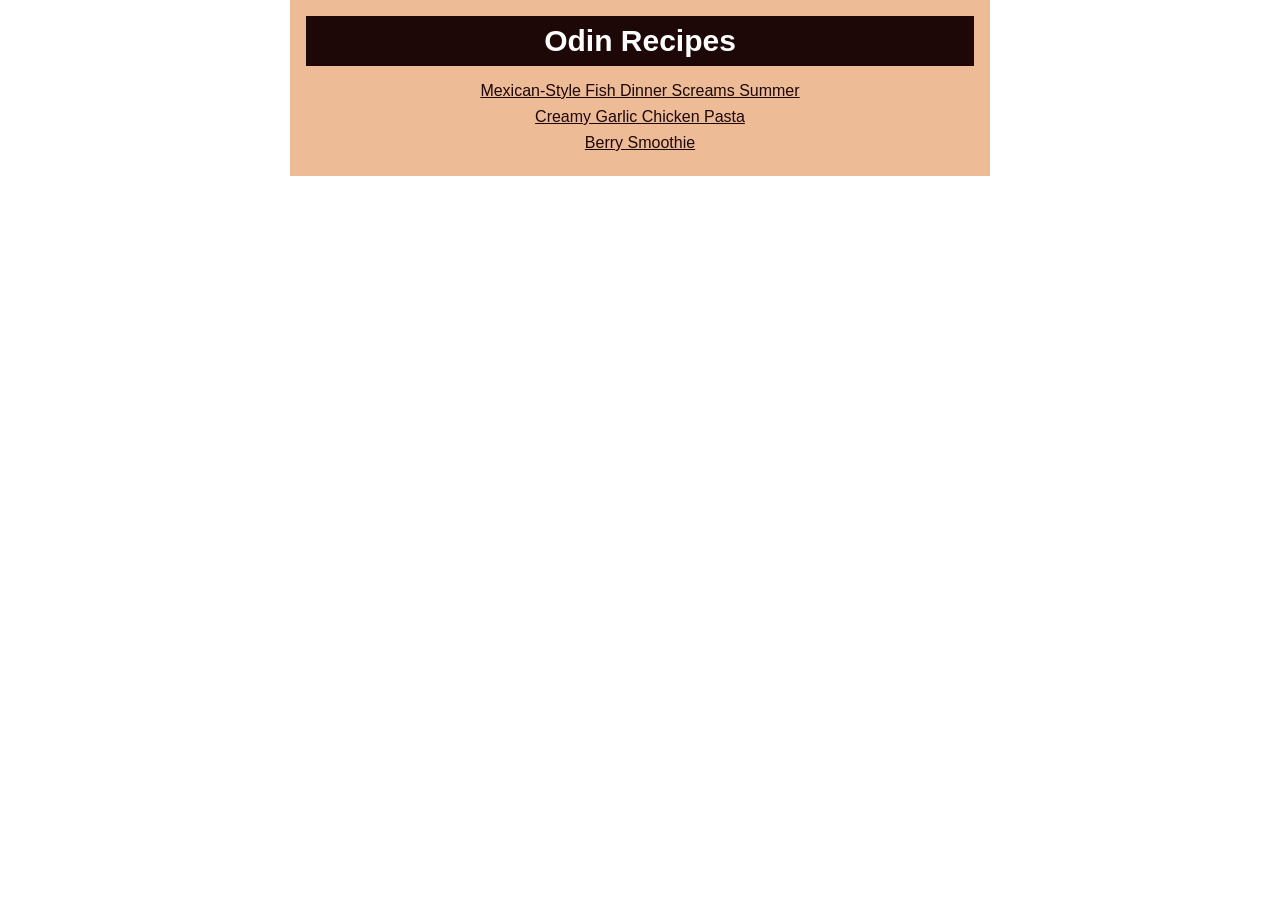
<file: index.html>
<!doctype html>
<html lang="en">
  <head>
    <meta charset="UTF-8" />
    <meta name="viewport" content="width=device-width, initial-scale=1.0" />
    <link rel="stylesheet" href="css/styles.css" />
    <title>Odin Recipes</title>
  </head>
  <body>
    <div class="container">
      <h1 class="title">Odin Recipes</h1>
      <ul class="recipes-list">
        <li>
          <a class="recipes-link" href="./recipes/mexican-fish-dinner.html"
            >Mexican-Style Fish Dinner Screams Summer</a
          >
        </li>
        <li>
          <a class="recipes-link" href="./recipes/garlic-chicken-pasta.html"
            >Creamy Garlic Chicken Pasta</a
          >
        </li>
        <li>
          <a class="recipes-link" href="./recipes/berry-smoothie.html"
            >Berry Smoothie</a
          >
        </li>
      </ul>
    </div>
  </body>
</html>
</file>
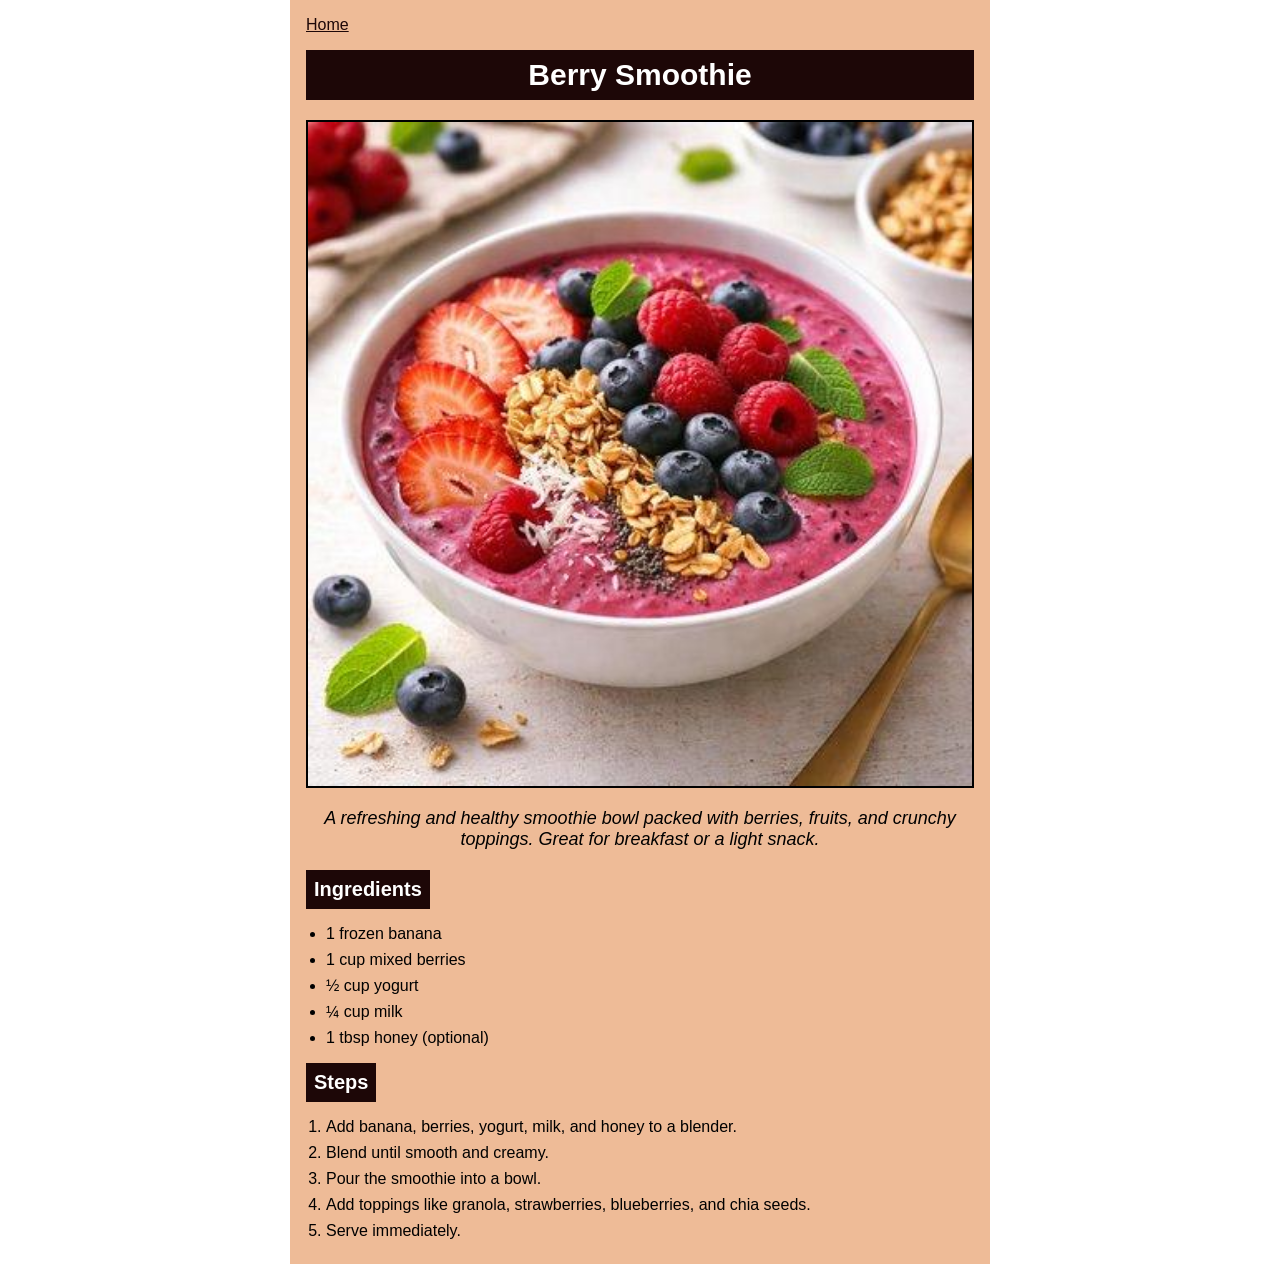
<file: recipes/berry-smoothie.html>
<!doctype html>
<html lang="en">
  <head>
    <meta charset="UTF-8" />
    <meta name="viewport" content="width=device-width, initial-scale=1.0" />
    <link rel="stylesheet" href="../css/styles.css" />
    <title>Berry Smoothie</title>
  </head>
  <body>
    <div class="container">
      <a class="back-link" href="/">Home</a>
      <h1 class="title">Berry Smoothie</h1>
      <img
        class="recipe-img"
        src="../img/berry-smoothie.jpeg"
        alt="Berry Smoothie bowl"
        width="500"
      />
      <p class="recipe-descr">
        A refreshing and healthy smoothie bowl packed with berries, fruits, and
        crunchy toppings. Great for breakfast or a light snack.
      </p>

      <h2 class="subtitle">Ingredients</h2>
      <ul class="recipe-ing-list">
        <li>1 frozen banana</li>
        <li>1 cup mixed berries</li>
        <li>½ cup yogurt</li>
        <li>¼ cup milk</li>
        <li>1 tbsp honey (optional)</li>
      </ul>

      <h2 class="subtitle">Steps</h2>
      <ol class="recipe-steps-list">
        <li>Add banana, berries, yogurt, milk, and honey to a blender.</li>
        <li>Blend until smooth and creamy.</li>
        <li>Pour the smoothie into a bowl.</li>
        <li>
          Add toppings like granola, strawberries, blueberries, and chia seeds.
        </li>
        <li>Serve immediately.</li>
      </ol>
    </div>
  </body>
</html>
</file>
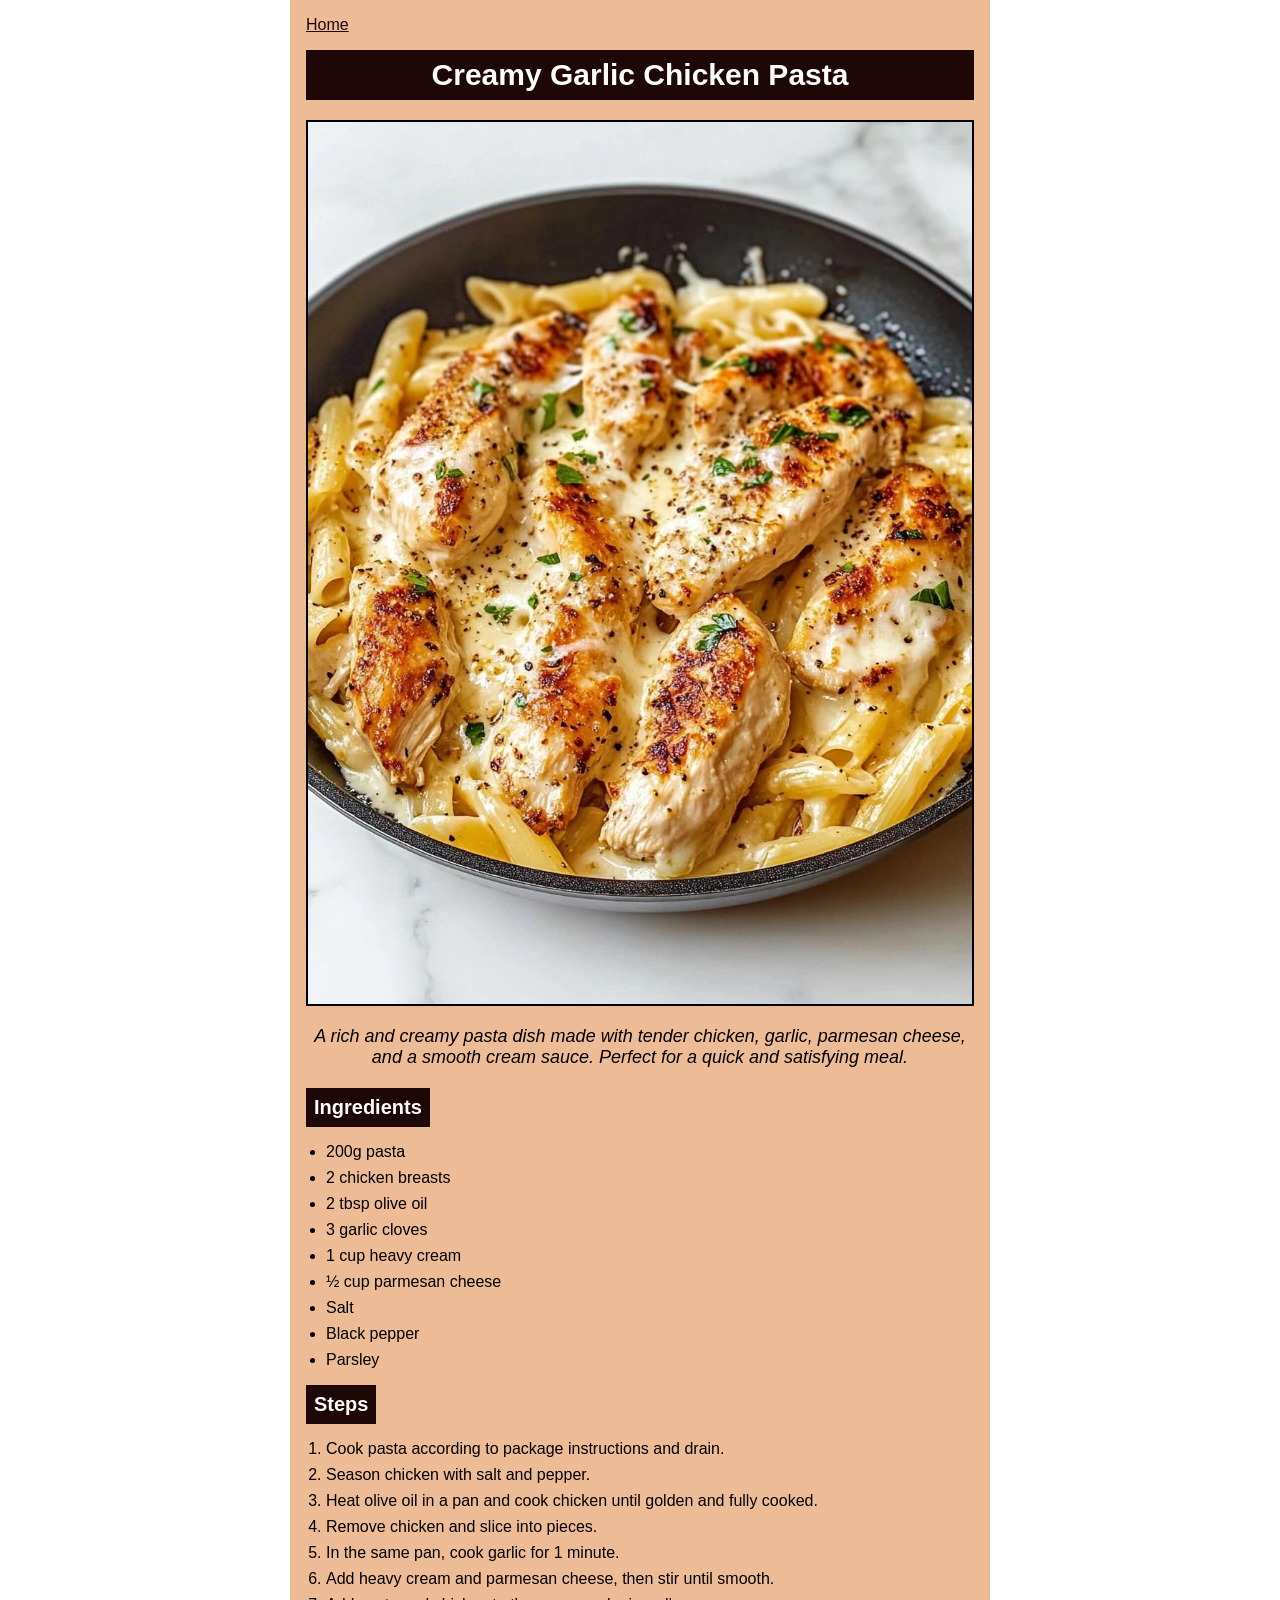
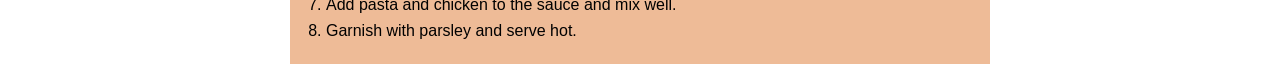
<file: recipes/garlic-chicken-pasta.html>
<!doctype html>
<html lang="en">
  <head>
    <meta charset="UTF-8" />
    <meta name="viewport" content="width=device-width, initial-scale=1.0" />
    <link rel="stylesheet" href="../css/styles.css" />
    <title>Creamy Garlic Chicken Pasta</title>
  </head>
  <body>
    <div class="container">
      <a class="back-link" href="/">Home</a>
      <h1 class="title">Creamy Garlic Chicken Pasta</h1>
      <img
        class="recipe-img"
        src="../img/garlic-chicken-pasta.jpeg"
        alt="Creamy Garlic Chicken Pasta"
        width="500"
      />
      <p class="recipe-descr">
        A rich and creamy pasta dish made with tender chicken, garlic, parmesan
        cheese, and a smooth cream sauce. Perfect for a quick and satisfying
        meal.
      </p>
      <h2 class="subtitle">Ingredients</h2>
      <ul class="recipe-ing-list">
        <li>200g pasta</li>
        <li>2 chicken breasts</li>
        <li>2 tbsp olive oil</li>
        <li>3 garlic cloves</li>
        <li>1 cup heavy cream</li>
        <li>½ cup parmesan cheese</li>
        <li>Salt</li>
        <li>Black pepper</li>
        <li>Parsley</li>
      </ul>
      <h2 class="subtitle">Steps</h2>
      <ol class="recipe-steps-list">
        <li>Cook pasta according to package instructions and drain.</li>
        <li>Season chicken with salt and pepper.</li>
        <li>
          Heat olive oil in a pan and cook chicken until golden and fully
          cooked.
        </li>
        <li>Remove chicken and slice into pieces.</li>
        <li>In the same pan, cook garlic for 1 minute.</li>
        <li>Add heavy cream and parmesan cheese, then stir until smooth.</li>
        <li>Add pasta and chicken to the sauce and mix well.</li>
        <li>Garnish with parsley and serve hot.</li>
      </ol>
    </div>
  </body>
</html>
</file>
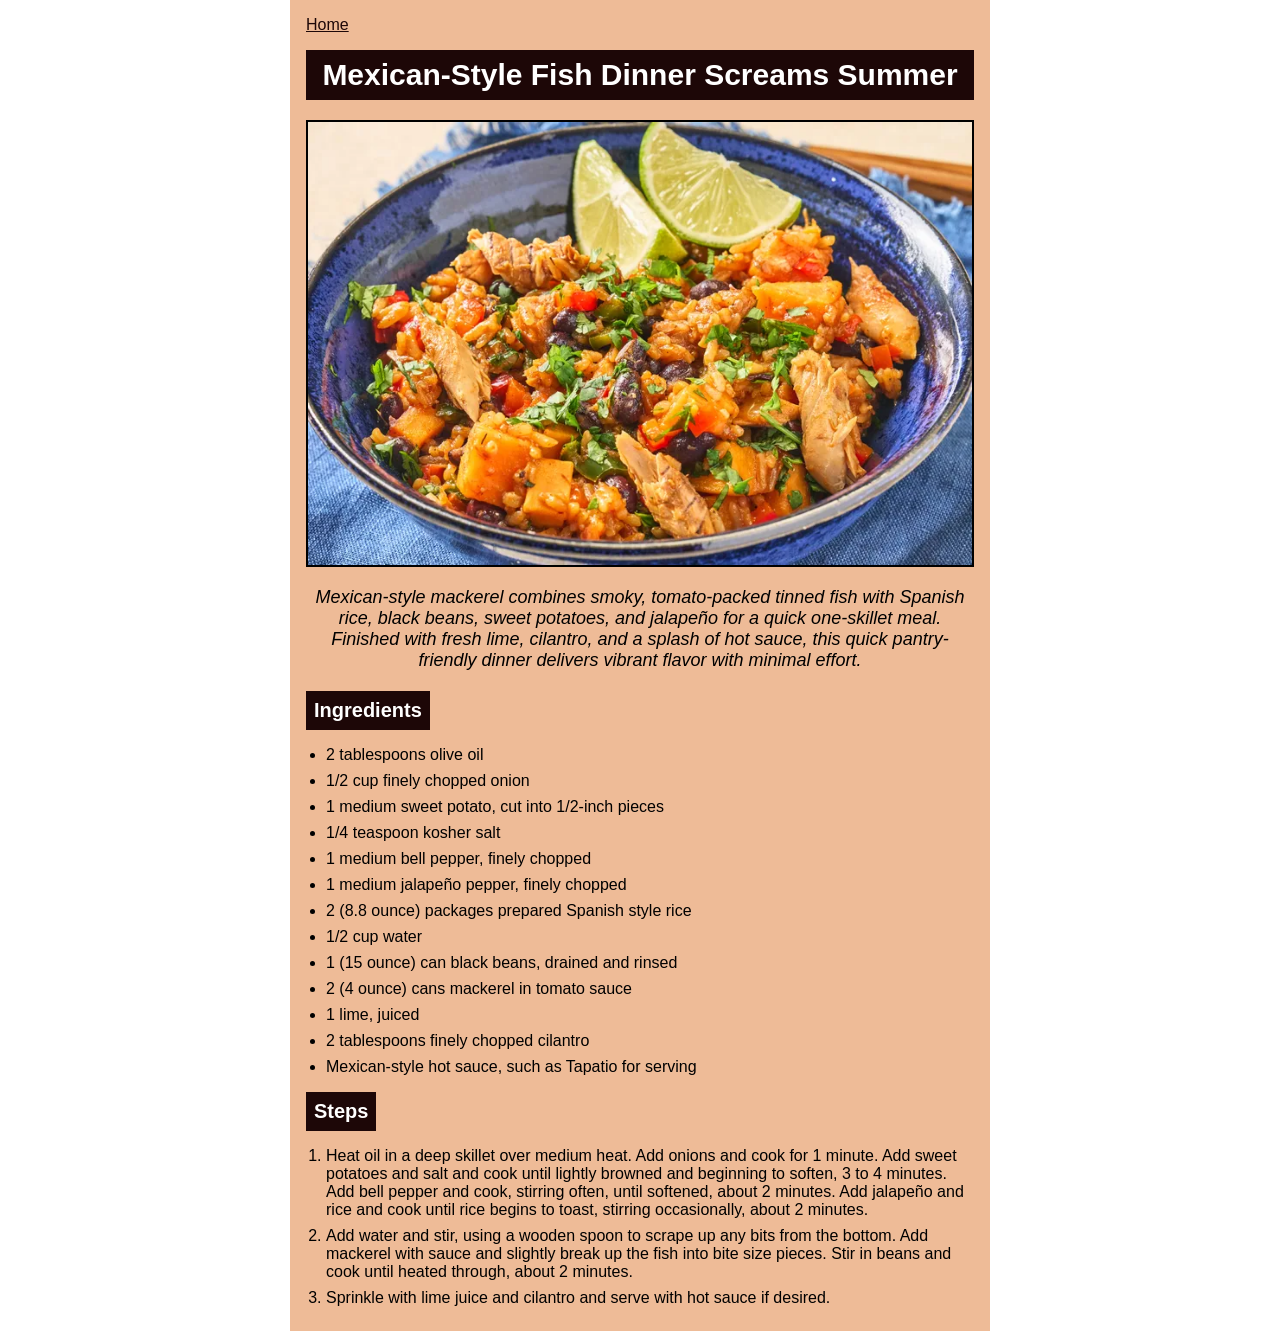
<file: recipes/mexican-fish-dinner.html>
<!doctype html>
<html lang="en">
  <head>
    <meta charset="UTF-8" />
    <meta name="viewport" content="width=device-width, initial-scale=1.0" />
    <link rel="stylesheet" href="../css/styles.css" />
    <title>Mexican-Style Fish Dinner Screams Summer</title>
  </head>
  <body>
    <div class="container">
      <a class="back-link" href="/">Home</a>
      <h1 class="title">Mexican-Style Fish Dinner Screams Summer</h1>

      <img
        class="recipe-img"
        src="../img/Mexican-Style-Mackerel-Peyton-Beckwith-Beauty-3x2-a05628a710f24451b8ba1f4c59631935.webp"
        alt="Mexican-Style Fish Dinner Screams Summer"
        width="500"
      />

      <p class="recipe-descr">
        Mexican-style mackerel combines smoky, tomato-packed tinned fish with
        Spanish rice, black beans, sweet potatoes, and jalapeño for a quick
        one-skillet meal. Finished with fresh lime, cilantro, and a splash of
        hot sauce, this quick pantry-friendly dinner delivers vibrant flavor
        with minimal effort.
      </p>

      <h2 class="subtitle">Ingredients</h2>

      <ul class="recipe-ing-list">
        <li>2 tablespoons olive oil</li>
        <li>1/2 cup finely chopped onion</li>
        <li>1 medium sweet potato, cut into 1/2-inch pieces</li>
        <li>1/4 teaspoon kosher salt</li>
        <li>1 medium bell pepper, finely chopped</li>
        <li>1 medium jalapeño pepper, finely chopped</li>
        <li>2 (8.8 ounce) packages prepared Spanish style rice</li>
        <li>1/2 cup water</li>
        <li>1 (15 ounce) can black beans, drained and rinsed</li>
        <li>2 (4 ounce) cans mackerel in tomato sauce</li>
        <li>1 lime, juiced</li>
        <li>2 tablespoons finely chopped cilantro</li>
        <li>Mexican-style hot sauce, such as Tapatio for serving</li>
      </ul>

      <h2 class="subtitle">Steps</h2>
      <ol class="recipe-steps-list">
        <li>
          Heat oil in a deep skillet over medium heat. Add onions and cook for 1
          minute. Add sweet potatoes and salt and cook until lightly browned and
          beginning to soften, 3 to 4 minutes. Add bell pepper and cook,
          stirring often, until softened, about 2 minutes. Add jalapeño and rice
          and cook until rice begins to toast, stirring occasionally, about 2
          minutes.
        </li>
        <li>
          Add water and stir, using a wooden spoon to scrape up any bits from
          the bottom. Add mackerel with sauce and slightly break up the fish
          into bite size pieces. Stir in beans and cook until heated through,
          about 2 minutes.
        </li>
        <li>
          Sprinkle with lime juice and cilantro and serve with hot sauce if
          desired.
        </li>
      </ol>
    </div>
  </body>
</html>
</file>
<file: css/styles.css>
* {
  margin: 0;
  padding: 0;
  box-sizing: border-box;
}

body {
  font-size: 16px;
  font-family: Arial, 'Helvetica Neue', Helvetica, sans-serif;
}

.container {
  width: 700px;
  margin: 0 auto;
  padding: 16px;
  background-color: rgb(238, 187, 151);
}

.title {
  font-size: 30px;
  text-align: center;
  margin-bottom: 16px;
}

.subtitle {
  font-size: 20px;
  display: inline-block;
  margin-bottom: 16px;
}

.title,
.subtitle {
  background-color: rgb(29, 7, 7);
  color: white;
  padding: 8px;
}

.recipes-list {
  text-align: center;
  list-style: none;
}

.recipes-link,
.back-link {
  color: rgb(29, 7, 7);
  margin-bottom: 8px;
  display: inline-block;
}

.back-link {
  margin-bottom: 16px;
}

.recipe-img {
  display: block;
  width: 100%;
  margin: 20px auto;
  border: 2px solid black;
}

.recipe-descr {
  font-size: 18px;
  font-style: italic;
  margin-bottom: 20px;
  text-align: center;
}

.recipe-ing-list,
.recipe-steps-list {
  margin-left: 20px;
}

.recipe-ing-list li,
.recipe-steps-list li {
  margin-bottom: 8px;
}

.recipe-ing-list {
  margin-bottom: 16px;
}
</file>
